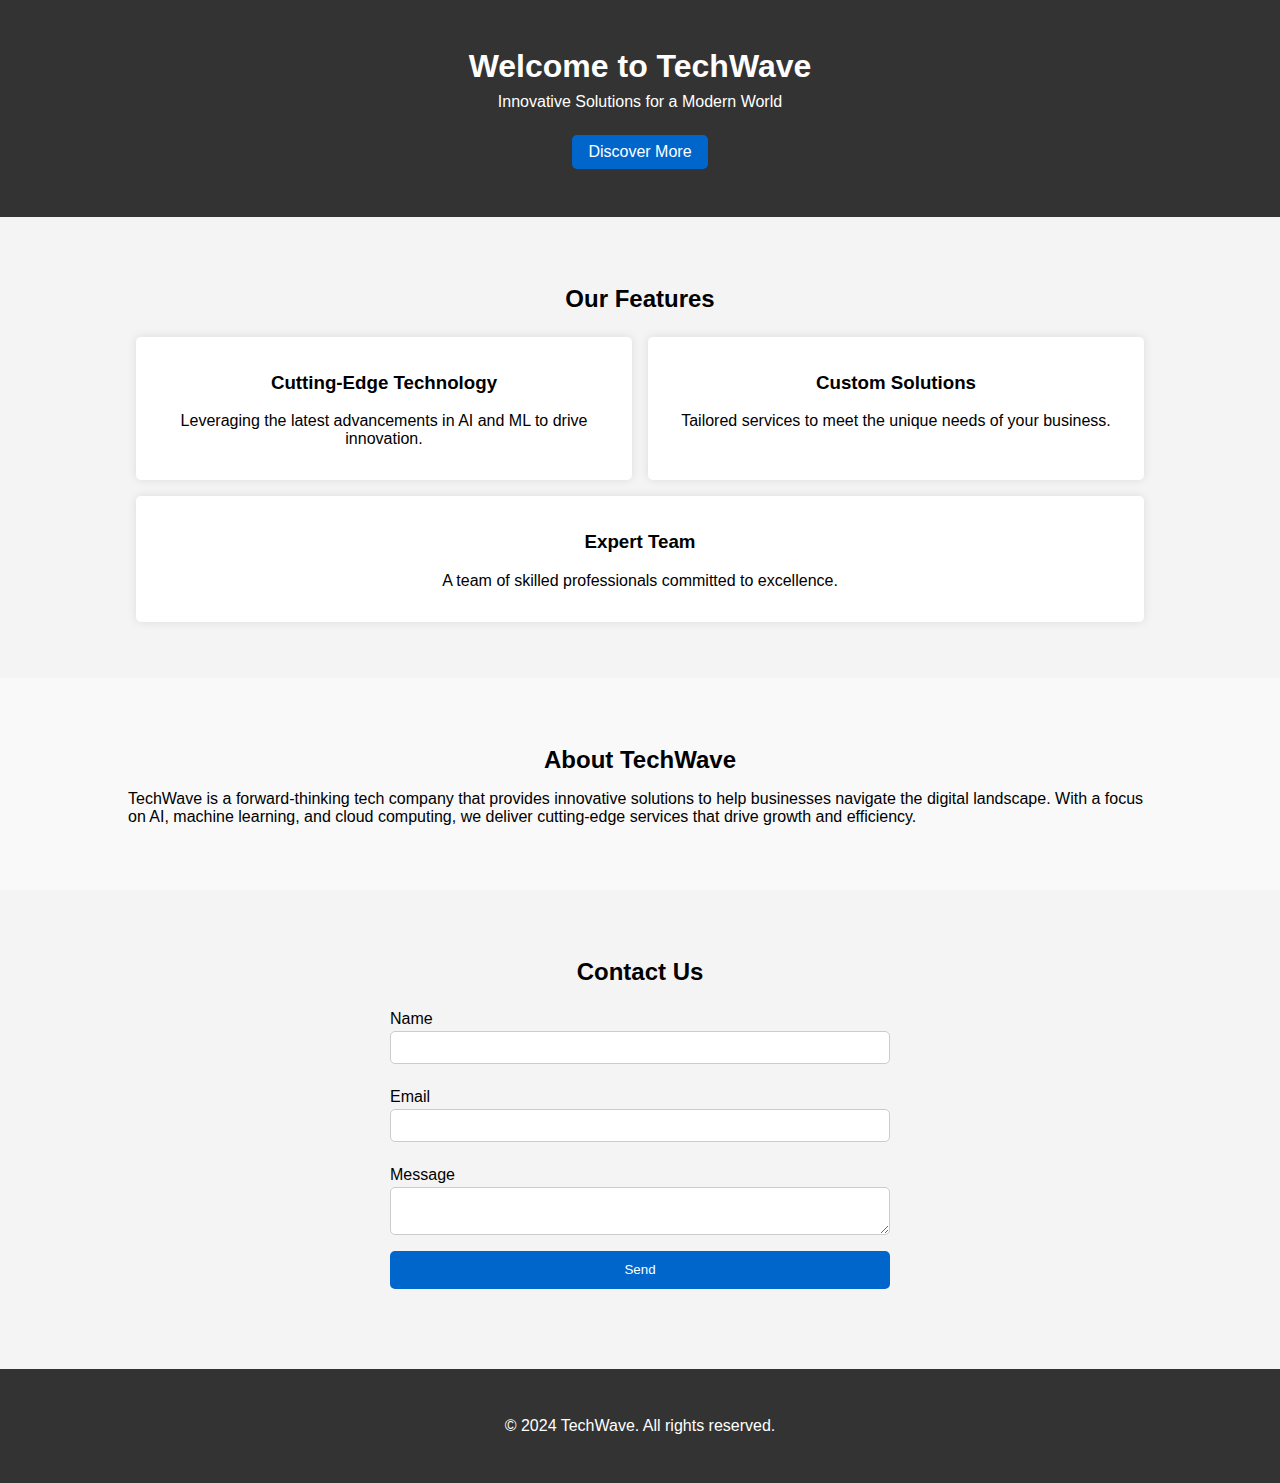
<file: Landing page/index.html>
<!DOCTYPE html>
<html lang="en">
<head>
    <meta charset="UTF-8">
    <meta name="viewport" content="width=device-width, initial-scale=1.0">
    <title>TechWave Landing Page</title>
    <link rel="stylesheet" href="./style.css">
</head>
<body>
    <header class="header">
        <div class="container">
            <h1>Welcome to TechWave</h1>
            <p>Innovative Solutions for a Modern World</p>
            <a href="#features" class="btn">Discover More</a>
        </div>
    </header>

    <section id="features" class="section">
        <div class="container">
            <h2>Our Features</h2>
            <div class="features-grid">
                <div class="feature-box">
                    <h3>Cutting-Edge Technology</h3>
                    <p>Leveraging the latest advancements in AI and ML to drive innovation.</p>
                </div>
                <div class="feature-box">
                    <h3>Custom Solutions</h3>
                    <p>Tailored services to meet the unique needs of your business.</p>
                </div>
                <div class="feature-box">
                    <h3>Expert Team</h3>
                    <p>A team of skilled professionals committed to excellence.</p>
                </div>
            </div>
        </div>
    </section>

    <section id="about" class="section bg-light">
        <div class="container">
            <h2>About TechWave</h2>
            <p>TechWave is a forward-thinking tech company that provides innovative solutions to help businesses navigate the digital landscape. With a focus on AI, machine learning, and cloud computing, we deliver cutting-edge services that drive growth and efficiency.</p>
        </div>
    </section>

    <section id="contact" class="section">
        <div class="container">
            <h2>Contact Us</h2>
            <form>
                <label for="name">Name</label>
                <input type="text" id="name" name="name" required>
                <label for="email">Email</label>
                <input type="email" id="email" name="email" required>
                <label for="message">Message</label>
                <textarea id="message" name="message" required></textarea>
                <button type="submit">Send</button>
            </form>
        </div>
    </section>

    <footer class="footer">
        <div class="container">
            <p>&copy; 2024 TechWave. All rights reserved.</p>
        </div>
    </footer>
</body>
</html>
</file>
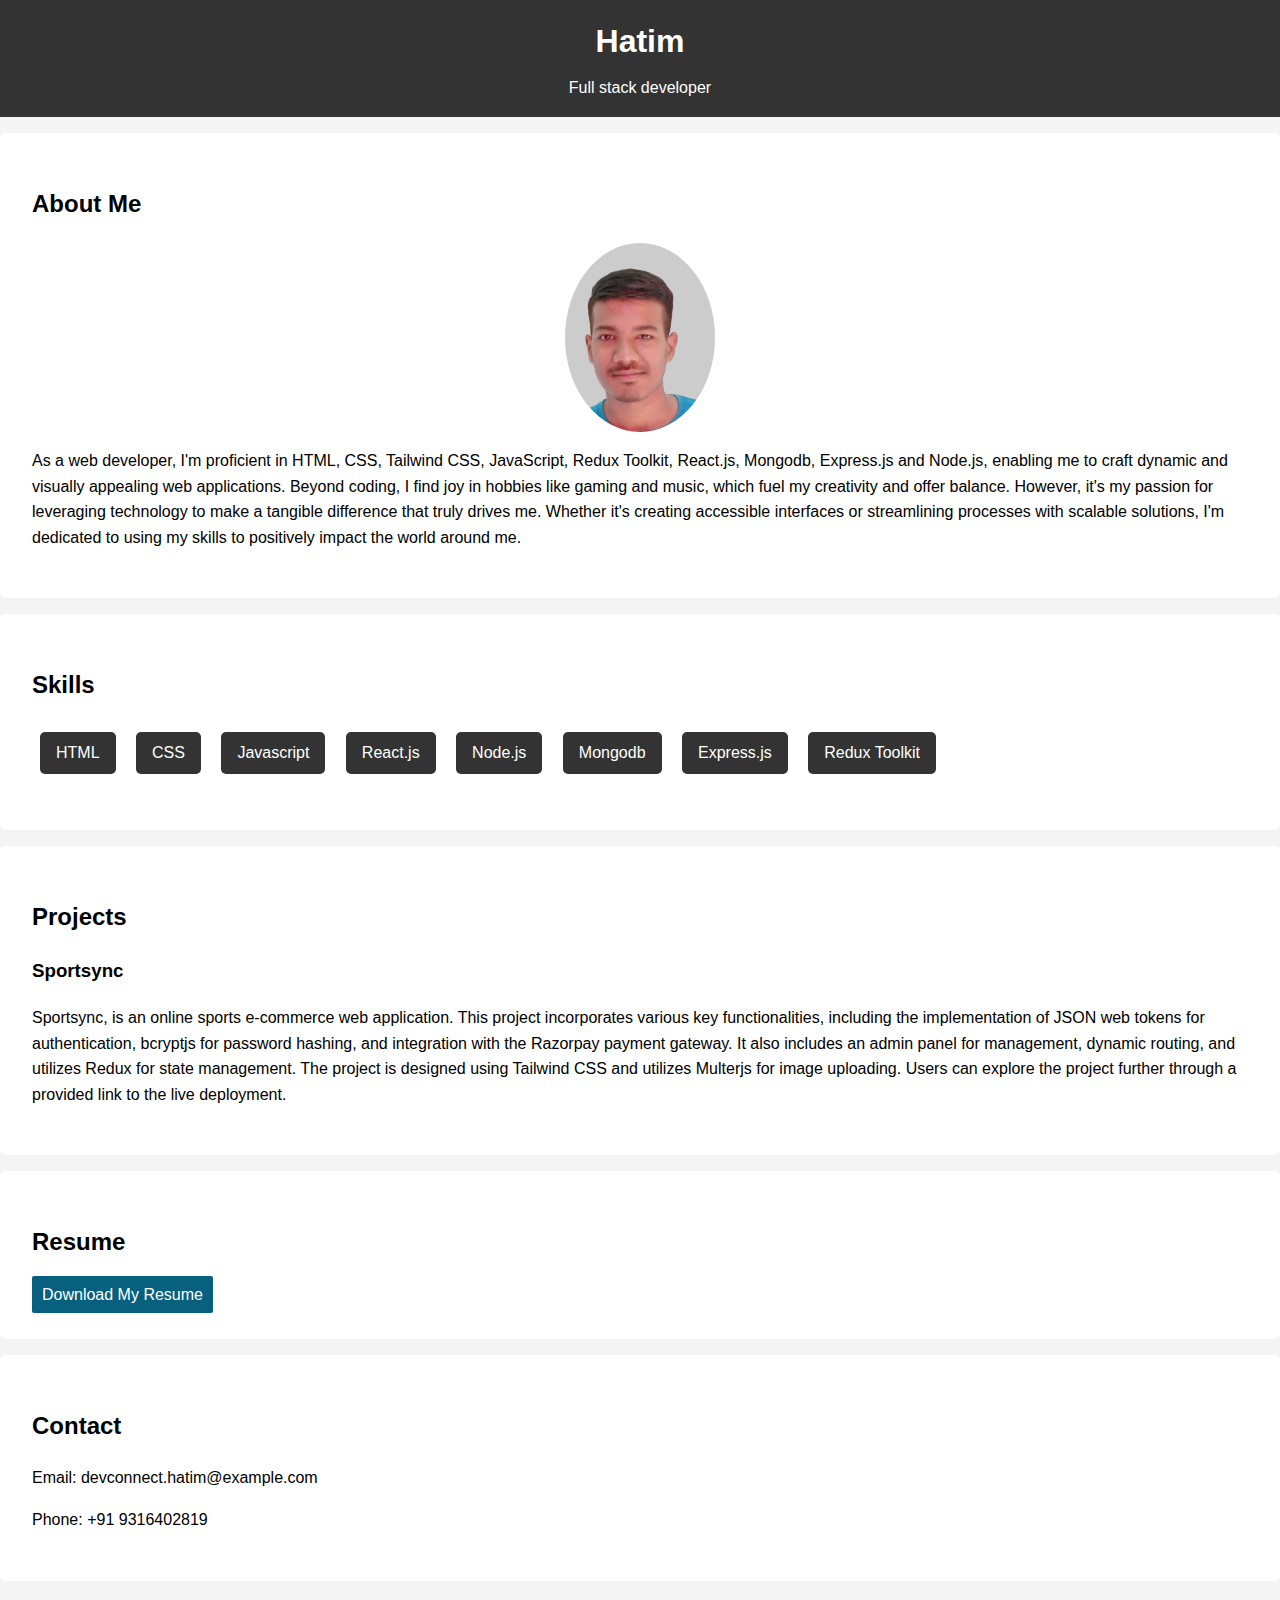
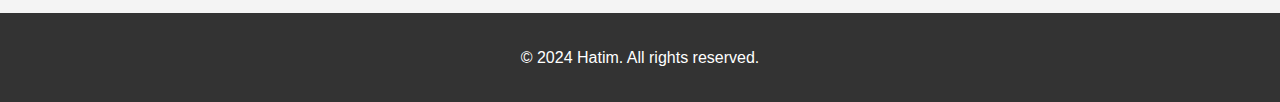
<file: Portfolio/index.html>
<!DOCTYPE html>
<html lang="en">
<head>
    <meta charset="UTF-8">
    <meta name="viewport" content="width=device-width, initial-scale=1.0">
    <title>Personal Portfolio</title>
    <link rel="stylesheet" href="./style.css">
</head>
<body>
    <header>
        <h1>Hatim</h1>
        <p>Full stack developer</p>
    </header>

    <section id="about">
        <h2>About Me</h2>
        <img src="./profile.png" alt="Your Name">
        <p>As a web developer, I'm proficient in HTML, CSS, Tailwind CSS, JavaScript, Redux Toolkit, React.js, Mongodb, Express.js and Node.js, enabling me to craft dynamic and visually appealing web applications. Beyond coding, I find joy in hobbies like gaming and music, which fuel my creativity and offer balance. However, it's my passion for leveraging technology to make a tangible difference that truly drives me. Whether it's creating accessible interfaces or streamlining processes with scalable solutions, I'm dedicated to using my skills to positively impact the world around me.        </p>
    </section>

    <section id="skills">
        <h2>Skills</h2>
        <ul>
            <li>HTML</li>
            <li>CSS</li>
            <li>Javascript</li>
            <li>React.js</li>
            <li>Node.js</li>
            <li>Mongodb</li>
            <li>Express.js</li>
            <li>Redux Toolkit</li>
        </ul>
    </section>

    <section id="projects">
        <h2>Projects</h2>
        <div class="project">
            <h3>Sportsync</h3>
            <p>Sportsync, is an online sports e-commerce web application. This project incorporates various key functionalities, including the implementation of JSON web tokens for authentication, bcryptjs for password hashing, and integration with the Razorpay payment gateway. It also includes an admin panel for management, dynamic routing, and utilizes Redux for state management. The project is designed using Tailwind CSS and utilizes Multerjs for image uploading. Users can explore the project further through a provided link to the live deployment.</p>
        </div>
    </section>

    <section id="resume">
        <h2>Resume</h2>
        <a href="./Hatim-Webdev.pdf" download>Download My Resume</a>
    </section>

    <section id="contact">
        <h2>Contact</h2>
        <p>Email: devconnect.hatim@example.com</p>
        <p>Phone: +91 9316402819</p>
    </section>

    <footer>
        <p>&copy; 2024 Hatim. All rights reserved.</p>
    </footer>
</body>
</html>
</file>
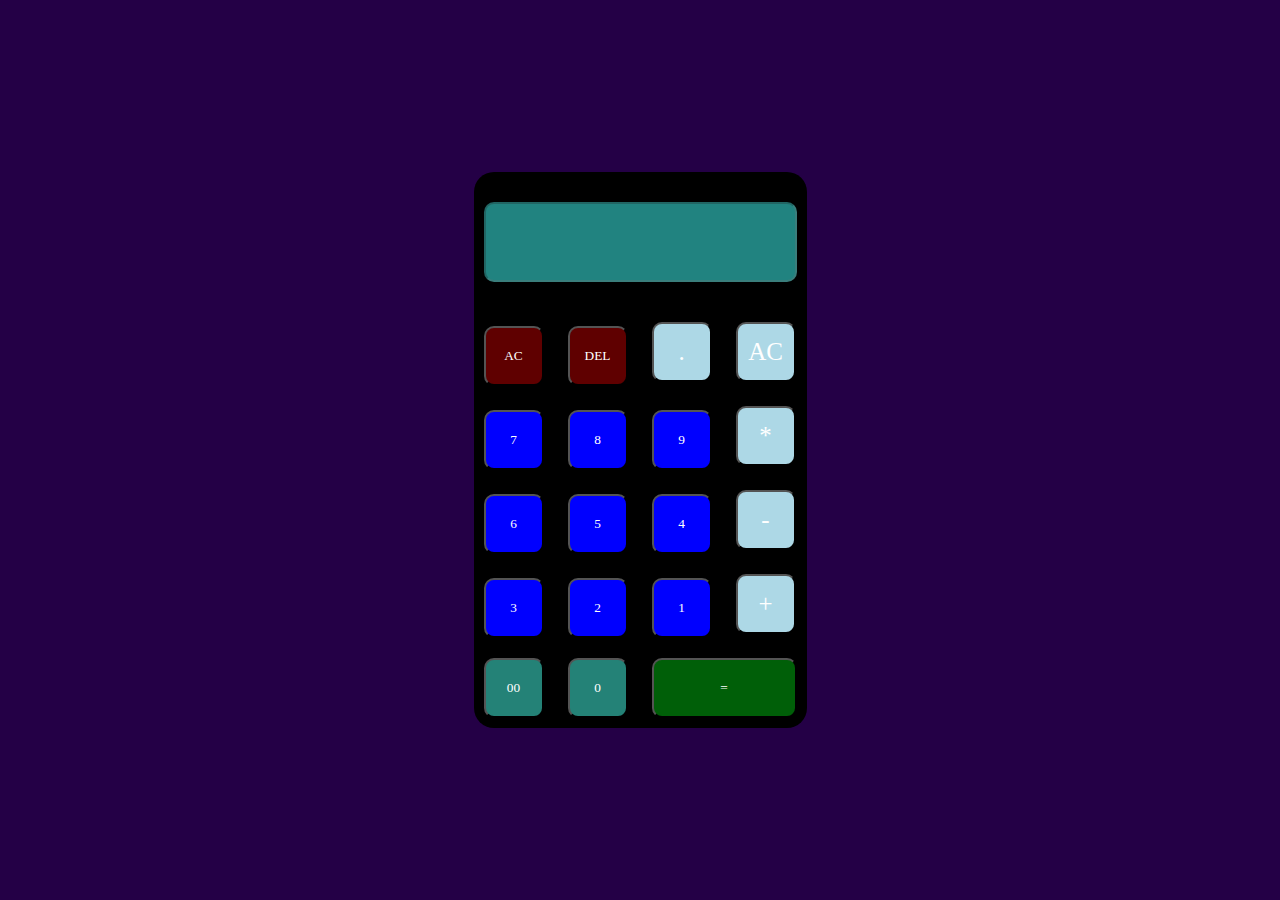
<file: Calculator/calculator.html>
<!DOCTYPE html>
<html lang="en">

<head>
    <meta charset="UTF-8">
    <meta name="viewport" content="width=device-width, initial-scale=1.0">
    <title>Calculator</title>
    <link rel="stylesheet" href="calculator.css">
</head>

<body>
    <div class="cont">
        <div class="cal">
            <form>
                <div class="display">
                    <input type="text" name="display" disabled>
                </div>
                <div>
                    <input type="button" class="ac" value="AC" onclick="display.value=''" class="ac">
                    <input type="button" class="del" value="DEL" onclick="display.value=display.value.toString().slice(0,-1)">
                    <input type="button" class="symbol" value="." onclick="display.value+='.'">
                    <input type="button" class="symbol" value="AC" onclick="display.value+='/'">
                </div>
                <div>
                    <input type="button" class="numpad" value="7" onclick="display.value+='7'">
                    <input type="button" class="numpad" value="8" onclick="display.value+='8'">
                    <input type="button" class="numpad" value="9" onclick="display.value+='9'">
                    <input type="button" class="symbol" value="*" onclick="display.value+='*'">
                </div>
                <div>
                    <input type="button" class="numpad" value="6" onclick="display.value+='6'">
                    <input type="button" class="numpad" value="5" onclick="display.value+='5'">
                    <input type="button" class="numpad" value="4" onclick="display.value+='4'">
                    <input type="button" class="symbol" value="-" onclick="display.value+='-'">
                </div>
                <div>
                    <input type="button" class="numpad" value="3" onclick="display.value+='3'">
                    <input type="button" class="numpad" value="2" onclick="display.value+='2'">
                    <input type="button" class="numpad" value="1" onclick="display.value+='1'">
                    <input type="button" class="symbol" value="+" onclick="display.value+='+'">
                </div>
                <div>
                    <input type="button" class="special" value="00" onclick="display.value+='00'">
                    <input type="button" class="special" value="0" onclick="display.value+='0'">
                    <input type="button" class="equal" value="=" onclick="display.value=eval(display.value)">
                </div>
            </form>
        </div>
    </div>
</body>

</html>
</file>
<file: Landing page/style.css>
body {
    font-family: Arial, sans-serif;
    margin: 0;
    padding: 0;
    background-color: #f4f4f4;
}

.container {
    width: 80%;
    margin: 0 auto;
    padding: 1rem;
}

.header {
    background: #333;
    color: #fff;
    padding: 2rem 0;
    text-align: center;
}

.header h1 {
    margin: 0;
}

.header p {
    margin: 0.5rem 0;
}

.btn {
    display: inline-block;
    margin-top: 1rem;
    padding: 0.5rem 1rem;
    background: #0066cc;
    color: #fff;
    text-decoration: none;
    border-radius: 5px;
}

.section {
    padding: 2rem 0;
}

.section h2 {
    text-align: center;
    margin-bottom: 1rem;
}

.features-grid {
    display: flex;
    justify-content: space-between;
    flex-wrap: wrap;
}

.feature-box {
    background: #fff;
    padding: 1rem;
    margin: 0.5rem;
    flex: 1 1 30%;
    text-align: center;
    border-radius: 5px;
    box-shadow: 0 0 10px rgba(0, 0, 0, 0.1);
}

.bg-light {
    background: #f9f9f9;
}

form {
    display: flex;
    flex-direction: column;
    max-width: 500px;
    margin: 0 auto;
}

form label {
    margin: 0.5rem 0 0.2rem;
}

form input, form textarea {
    padding: 0.5rem;
    margin-bottom: 1rem;
    border: 1px solid #ccc;
    border-radius: 5px;
}

form button {
    padding: 0.7rem;
    background: #0066cc;
    color: #fff;
    border: none;
    border-radius: 5px;
    cursor: pointer;
}

.footer {
    background: #333;
    color: #fff;
    text-align: center;
    padding: 1rem 0;
    margin-top: 2rem;
}
</file>
<file: Portfolio/style.css>
body {
    font-family: Arial, sans-serif;
    line-height: 1.6;
    margin: 0;
    padding: 0;
    background-color: #f4f4f4;
}

header {
    background: #333;
    color: #fff;
    padding: 1rem 0;
    text-align: center;
}

header h1 {
    margin: 0;
}

header p {
    margin: 0.5rem 0 0;
}

section {
    padding: 2rem;
    margin: 1rem 0;
    background: #fff;
    border-radius: 5px;
}

#about img {
    max-width: 150px;
    border-radius: 50%;
    display: block;
    margin: 0 auto;
}

#skills ul {
    list-style: none;
    padding: 0;
}

#skills ul li {
    background: #333;
    color: #fff;
    display: inline-block;
    margin: 0.5rem;
    padding: 0.5rem 1rem;
    border-radius: 5px;
}

#projects .project {
    margin: 1rem 0;
}

#projects img {
    max-width: 100%;
    height: auto;
    border-radius: 5px;
}

footer {
    text-align: center;
    padding: 1rem 0;
    background: #333;
    color: #fff;
    margin-top: 2rem;
}

#resume a{
    color: white;
    text-decoration: none;
    background-color: rgb(7, 96, 125);
    padding: 10px;
    border-radius: 2px;
}
</file>
<file: Calculator/calculator.css>
* {
    margin: 0;
    padding: 0;
    box-sizing: border-box;
    user-select: none;
}

body {
    height: 100vh;
    Background: #240046;
    display: grid;
}

.cont {
    width: 100%;
    height: 100%;
    display: flex;
}

.cal {
    border-radius: 20px;
    background-color: black;
    margin: auto;
}

.cal form input {
    width: 60px;
    height: 60px;
    border-radius: 10px;
    font-family: Nunito;
    color: white;
    cursor: pointer;
    margin: 10px;
}

.cal form input.numpad {
    background-color: blue;
}

form .display {
    display: flex;
    justify-content: flex-end;
    margin: 20px 0px;
}

form .display input {
    text-align: right;
    flex: 2;
    font-size: 45px;
    padding: 20px;
    box-sizing: border-box;
    background: #218380;
    box-shadow: 0 0 10px 3px #00000033;
    height: 80px;
    color: white;
}

form input.equal {
    width: 145px;
    background: #005f08
}

form input.ac,
form input.del {
    background: #5f0000;
}

.symbol {
    background-color: lightblue;
    font-size: 25px; 
}

.special {
    background: #248277;
}

.cal form input:hover{
    box-shadow: 0px 0px 5px 3px;
}
</file>
